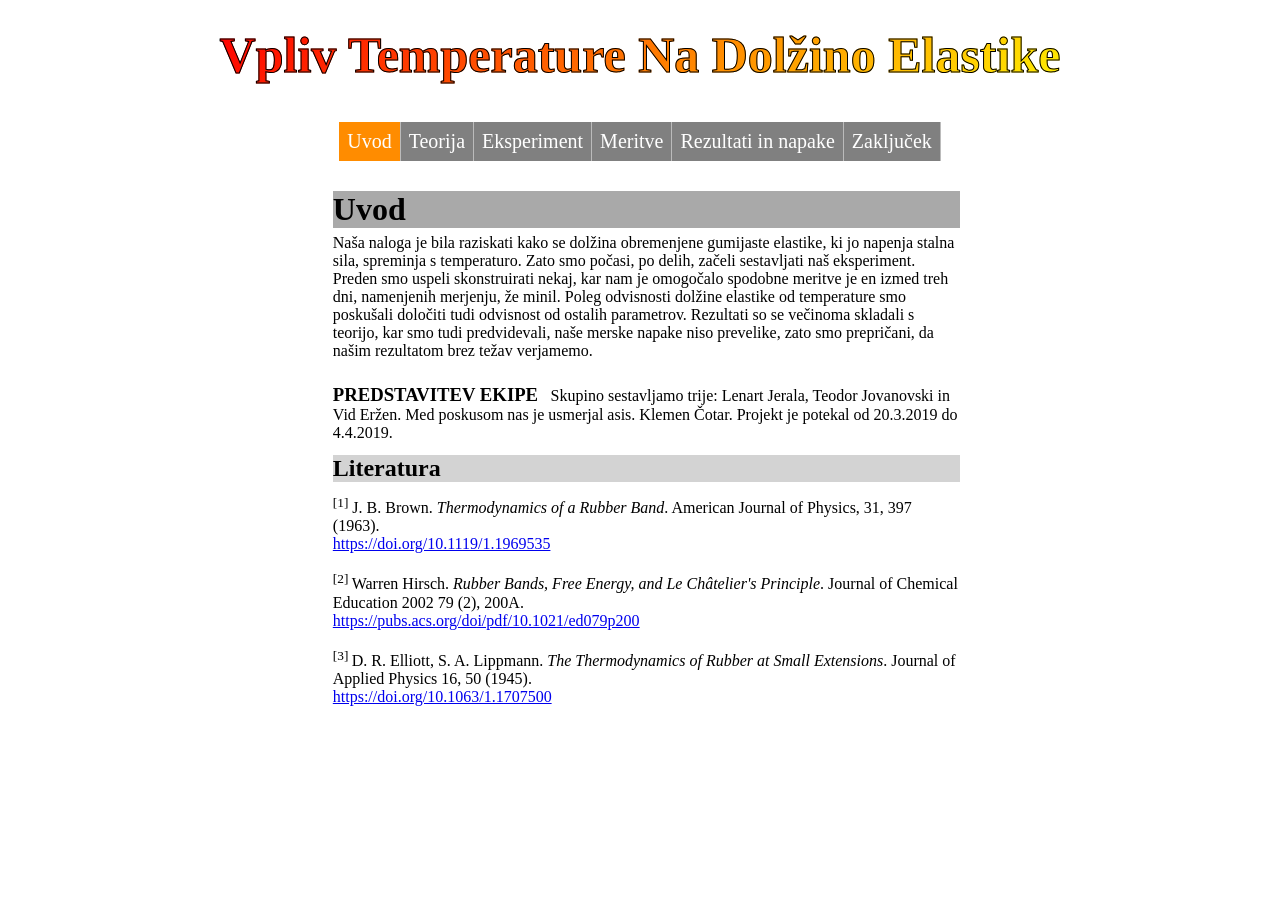
<file: index.html>
<!doctype html>
<html>
    <link rel="stylesheet" type="text/css" href="./style.css">
        <head>
            <title>Temperatura in Elastika</title>
        </head>
        <body>
            <div id="naslov">
                <h1  id="tekst" style="display: inline-block;">Vpliv Temperature Na Dolžino Elastike</h1>
            </div>
            
            <div style="text-align: center; margin-top: 1%; margin-bottom: 2%;">
                <ul id="meni">
                    <li><a style="background-color: darkorange" class="meni" href="index.html">Uvod</a></li>
                    <li><a class="meni" href="./teorija/teorija.html">Teorija</a></li>
                    <li><a class="meni" href="./Eksperiment/eksperiment.html">Eksperiment</a></li>
                    <li><a class="meni" href="./meritve/meritve.html">Meritve</a></li>
                    <li><a class="meni" href="./rezultati/rezultati.html">Rezultati in napake</a></li>
                    <li><a class="meni" href="./zaklucek/zaklucek.html">Zaključek</a></li>
                    
                </ul>
            </div>
            
            <div class="mainbody">
                <h1 class="podtocki" style="margin: 2% auto auto 2%;">Uvod</h1>
                
                <p class="besedilo">
                    Naša naloga je bila raziskati kako se dolžina obremenjene gumijaste elastike, ki jo napenja stalna sila, spreminja s temperaturo. Zato smo počasi, po delih, začeli sestavljati naš eksperiment. Preden smo uspeli skonstruirati nekaj, kar nam je omogočalo spodobne meritve je en izmed treh dni, namenjenih merjenju, že minil. Poleg odvisnosti dolžine elastike od temperature smo poskušali določiti tudi odvisnost od ostalih parametrov. Rezultati so se večinoma skladali s teorijo, kar smo tudi predvidevali, naše merske napake niso prevelike, zato smo prepričani, da našim rezultatom brez težav verjamemo.<br><br></p>
                
                <div class="besedilo">
                <h3 style="display: inline;">PREDSTAVITEV EKIPE</h3><p class="besedilo" style="display: inline;">Skupino sestavljamo trije: Lenart Jerala, Teodor Jovanovski in Vid Eržen. Med poskusom nas je usmerjal asis. Klemen Čotar. Projekt je potekal od 20.3.2019 do 4.4.2019.</p>
                </div>
            
                <h2 class="podtocki" style="margin-top: 2%; margin-bottom: 2%;">Literatura</h2>
                <p class="besedilo"><sup>[1]</sup> J. B. Brown. <i>Thermodynamics of a Rubber Band</i>. American Journal of Physics, 31, 397 (1963).
                    <br><a href="https://doi.org/10.1119/1.1969535">https://doi.org/10.1119/1.1969535</a>
                <br><br>
                <sup>[2] </sup>Warren Hirsch. <i>Rubber Bands, Free Energy, and Le Châtelier's Principle</i>. Journal of Chemical Education 2002 79 (2), 200A. 
                    <br><a href="https://pubs.acs.org/doi/pdf/10.1021/ed079p200">https://pubs.acs.org/doi/pdf/10.1021/ed079p200</a>
                <br><br>
                <sup>[3] </sup>D. R. Elliott, S. A. Lippmann. <i>The Thermodynamics of Rubber at Small Extensions</i>. Journal of Applied Physics 16, 50 (1945).
                    <br><a href="https://doi.org/10.1063/1.1707500">https://doi.org/10.1063/1.1707500</a>   
                </p>
                
            </div>           
            
        </body>
    </html>
</file>
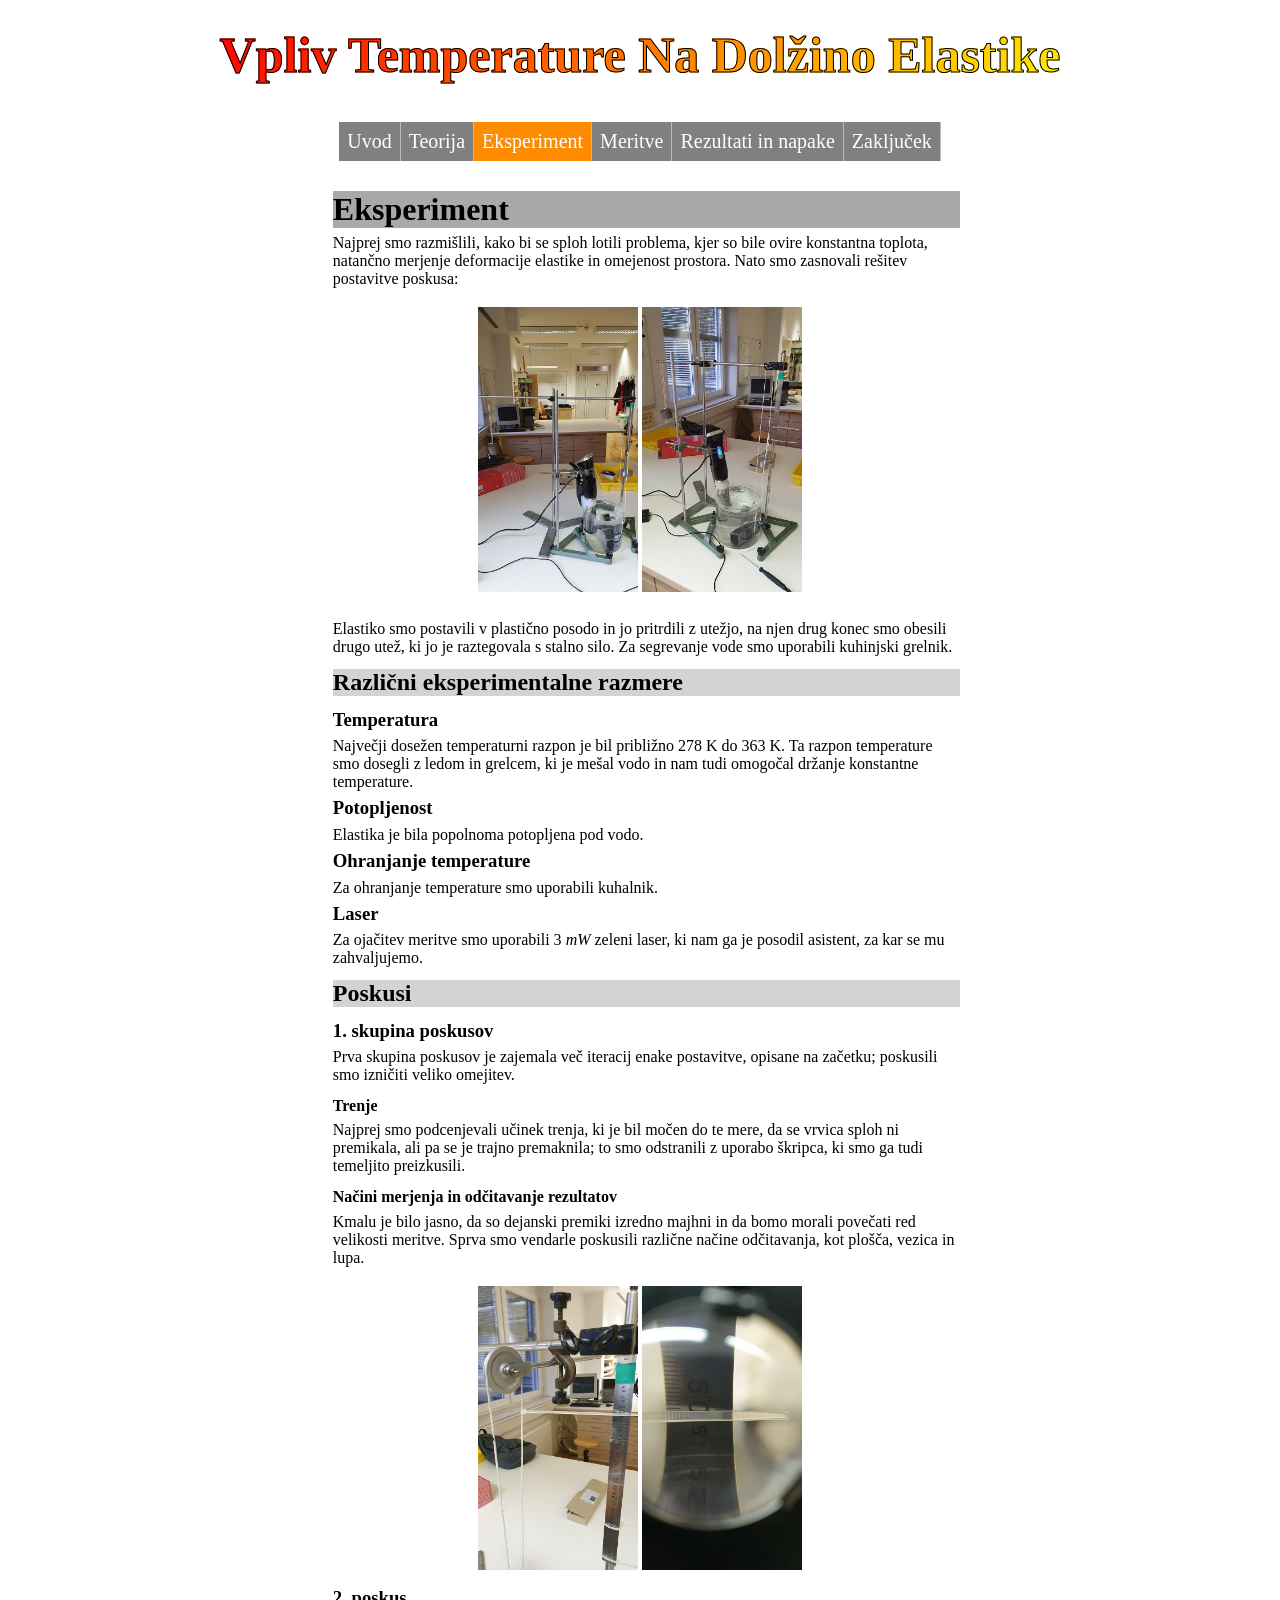
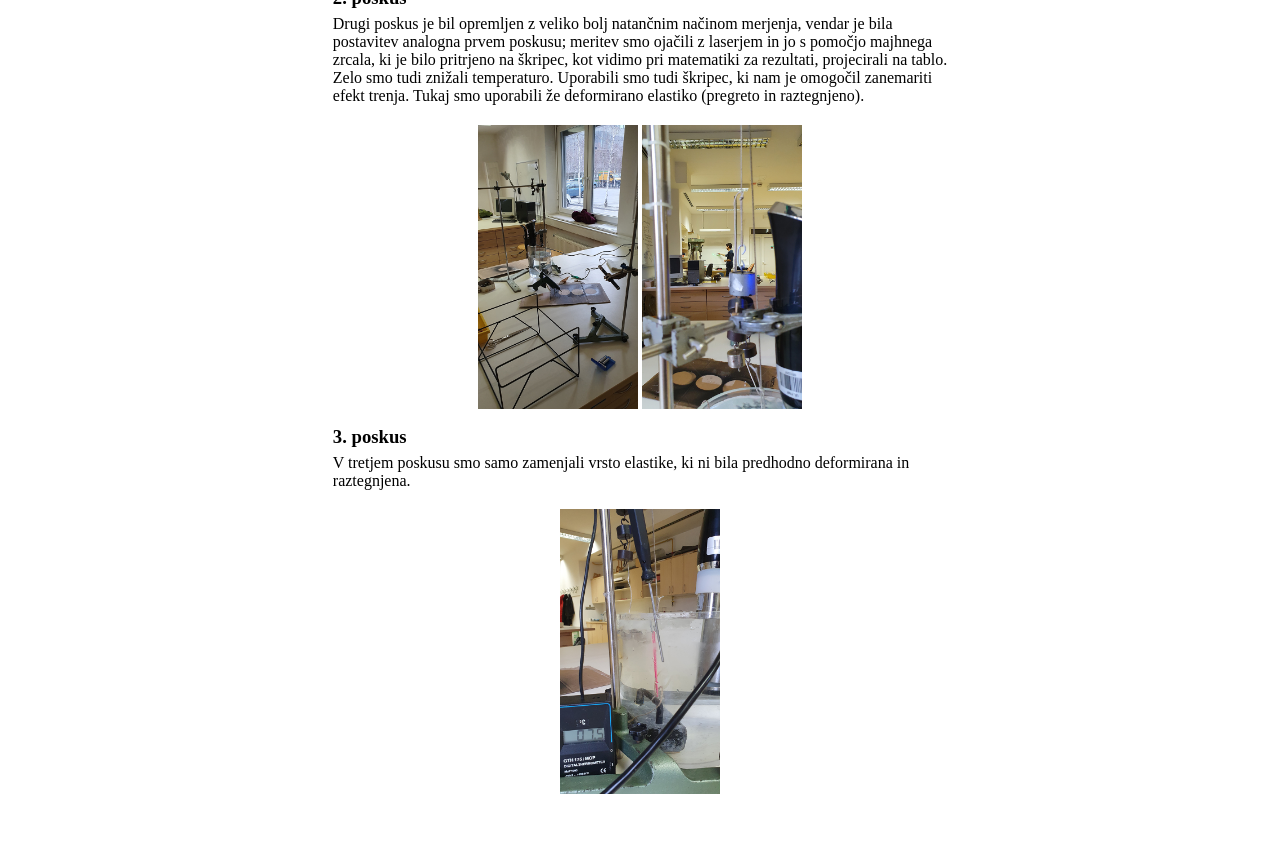
<file: Eksperiment/eksperiment.html>
<!doctype html>
<html>
    <link rel="stylesheet" type="text/css" href="../style.css">
        <head>
            <title>Temperatura in Elastika</title>
        </head>
        <body>
            <div id="naslov">
                <h1  id="tekst" style="display: inline-block;">Vpliv Temperature Na Dolžino Elastike</h1>
            </div>
            
            <div style="text-align: center; margin-top: 1%; margin-bottom: 2%;">
                <ul id="meni">
                    <li><a class="meni" href="../index.html">Uvod</a></li>
                    <li><a class="meni" href="../teorija/teorija.html">Teorija</a></li>
                    <li><a style="background-color: darkorange" class="meni" href="./eksperiment.html">Eksperiment</a></li>
                    <li><a class="meni" href="../meritve/meritve.html">Meritve</a></li>
                    <li><a class="meni" href="../rezultati/rezultati.html">Rezultati in napake</a></li>
                    <li><a class="meni" href="../zaklucek/zaklucek.html">Zaključek</a></li>
                    
                </ul>
            </div>
            
            <div class="mainbody">
                <h1 class="podtocki" style="margin: 2% auto auto 2%;">Eksperiment</h1>
                
                <p class="besedilo">Najprej smo razmišlili, kako bi se sploh lotili problema, kjer so bile ovire konstantna toplota, natančno merjenje deformacije elastike in omejenost prostora. Nato smo zasnovali rešitev postavitve poskusa:</p>
                <div class="sliki1">
                    <img src="..//slike/1_1.jpg" class="slika2" style="width: 25%;">
                    <img src="../slike/1_2.jpg" class="slika2" width="25%;">                
                </div>
                <br>
                <p class="besedilo">Elastiko smo postavili v plastično posodo in jo pritrdili z utežjo, na njen drug konec smo obesili drugo utež, ki jo je raztegovala s stalno silo. Za segrevanje vode smo uporabili kuhinjski grelnik.</p>
                
                <h2 class="podtocki" style="margin-top: 2%; margin-bottom: 2%;">Različni eksperimentalne razmere</h2>
                <h3 class="podtocki">Temperatura</h3>
                <p class="besedilo">Največji dosežen temperaturni razpon je bil približno 278 K do 363 K. Ta razpon temperature smo dosegli z ledom in grelcem, ki je mešal vodo in nam tudi omogočal držanje konstantne temperature.</p>
                <h3 class="podtocki">Potopljenost</h3>
                <p class="besedilo">Elastika je bila popolnoma potopljena pod vodo.</p>
                <h3 class="podtocki">Ohranjanje temperature</h3>
                <p class="besedilo">Za ohranjanje temperature smo uporabili kuhalnik.</p>
                <h3 class="podtocki">Laser</h3>
                <p class="besedilo">Za ojačitev meritve smo uporabili 3 <i>mW</i> zeleni laser, ki nam ga je posodil asistent, za kar se mu zahvaljujemo.</p>
                
                <h2 class="podtocki" style="margin-top: 2%; margin-bottom: 2%;">Poskusi</h2>
                <h3 class="podtocki">1. skupina poskusov</h3>
                <p class="besedilo">Prva skupina poskusov je zajemala več iteracij enake postavitve, opisane na začetku; poskusili smo izničiti veliko omejitev.</p>
                
                <h4 class="podtocki" style="margin-top: 2%;">Trenje</h4>
                <p class="besedilo">Najprej smo podcenjevali učinek trenja, ki je bil močen do te mere, da se vrvica sploh ni premikala, ali pa se je trajno premaknila; to smo odstranili z uporabo škripca, ki smo ga tudi temeljito preizkusili.</p>
                <h4 class="podtocki" style="margin-top: 2%;">Načini merjenja in odčitavanje rezultatov</h4>
                <p class="besedilo">Kmalu je bilo jasno, da so dejanski premiki izredno majhni in da bomo morali povečati red velikosti meritve. Sprva smo vendarle poskusili različne načine odčitavanja, kot plošča, vezica in lupa.</p>
                <div class="sliki1">
                    <img src="../slike/1_3.jpg" class="slika2" width="25%;">
                    <img src="../slike/1_4.jpg" class="slika2" width="25%;">
                </div>
                
                <h3 class="podtocki" style="margin-top: 2%;">2. poskus</h3>
                <p class="besedilo">Drugi poskus je bil opremljen z veliko bolj natančnim načinom merjenja, vendar je bila postavitev analogna prvem poskusu; meritev smo ojačili z laserjem in jo s pomočjo majhnega zrcala, ki je bilo pritrjeno na škripec, kot vidimo pri matematiki za rezultati, projecirali na tablo. Zelo smo tudi znižali temperaturo. Uporabili smo tudi škripec, ki nam je omogočil zanemariti efekt trenja. Tukaj smo uporabili že deformirano elastiko (pregreto in raztegnjeno).</p>
                
                <div class="sliki1">
                    <img src="../slike/2_1.jpg" class="slika2" width="25%;">
                    <img src="../slike/2_2.jpg" class="slika2" width="25%;">
                </div>
                
                <h3 class="podtocki" style="margin-top: 2%;">3. poskus</h3>
                <p class="besedilo">V tretjem poskusu smo samo zamenjali vrsto elastike, ki ni bila predhodno deformirana in raztegnjena.</p>
                <div class="sliki1">
                    <img src="../slike/3_1.jpg" class="slika2" width="25%">
                </div>
                
            </div>           
            
        </body>
    </html>
</file>
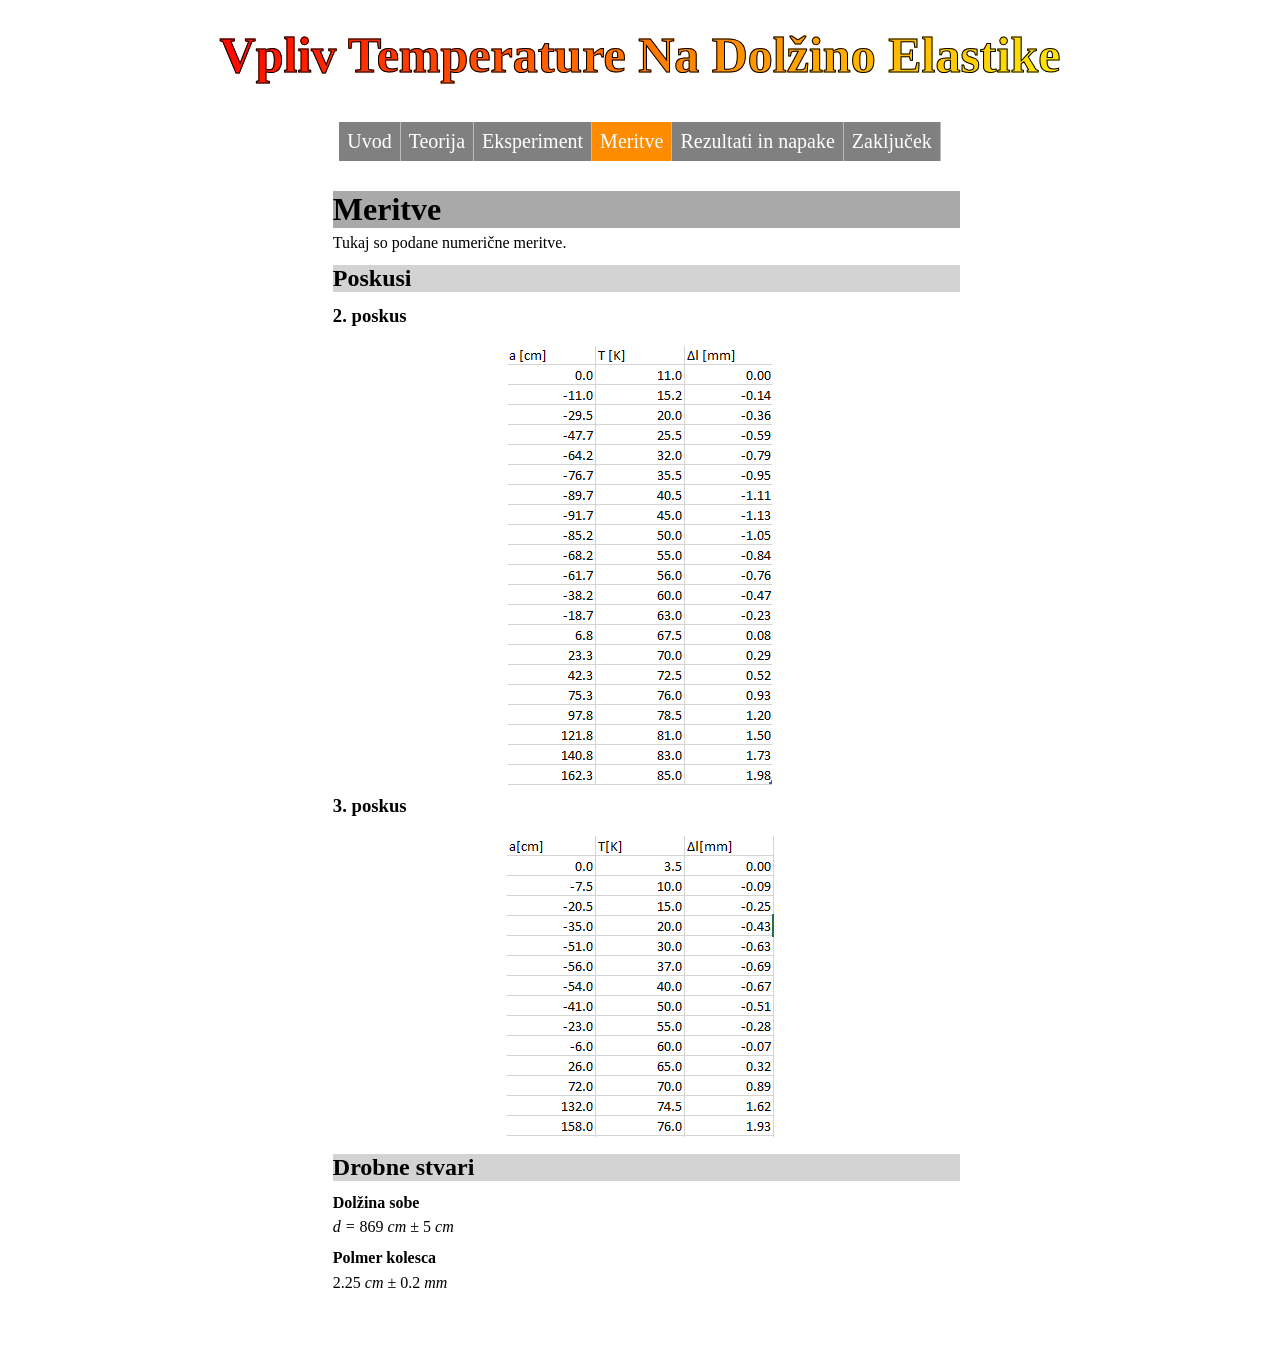
<file: meritve/meritve.html>
<!DOCTYPE html>
<html>
    <link rel="stylesheet" type="text/css" href="../style.css">
        <head>
            <title>Temperatura in Elastika</title>
        </head>
        <body>
            <div id="naslov">
                <h1  id="tekst" style="display: inline-block;">Vpliv Temperature Na Dolžino Elastike</h1>
            </div>
            
            <div style="text-align: center; margin-top: 1%; margin-bottom: 2%;">
                <ul id="meni">
                    <li><a class="meni" href="../index.html">Uvod</a></li>
                    <li><a class="meni" href="../teorija/teorija.html">Teorija</a></li>
                    <li><a class="meni" href="../Eksperiment/eksperiment.html">Eksperiment</a></li>
                    <li><a style="background-color: darkorange" class="meni" href="./meritve.html">Meritve</a></li>
                    <li><a class="meni" href="../rezultati/rezultati.html">Rezultati in napake</a></li>
                    <li><a class="meni" href="../zaklucek/zaklucek.html">Zaključek</a></li>
                    
                </ul>
            </div>
            
            <div class="mainbody">
                <h1 class="podtocki" style="margin: 2% auto auto 2%;">Meritve</h1>
                
                <p class="besedilo">
                    Tukaj so podane numeri&ccaron;ne meritve.</p>
                
                <h2 class="podtocki" style="margin-top: 2%; margin-bottom: 2%;">Poskusi</h2>
                <h3 class="podtocki">2. poskus</h3>
                
                <div class="sliki1">
                    <img src="../slike/tabela1.png" class="slika2">
                </div>
                
                <h3 class="podtocki">3. poskus</h3>
                <div class="sliki1">
                    <img src="../slike/tabela2.png" class="slika2">
                </div>
                
                <h2 class="podtocki" style="margin-top: 2%; margin-bottom: 2%;">Drobne stvari</h2>
                <h4 class="podtocki" style="margin-top: 2%;">Dolžina sobe</h4>
                <p class="besedilo"><i>d = </i>869 <i>cm </i> &plusmn; 5 <i>cm</i></p>
                <h4 class="podtocki" style="margin-top: 2%;">Polmer kolesca</h4>
                <p class="besedilo">2.25 <i>cm </i> &plusmn; 0.2 <i>mm</i></p>
                
            </div>           
            
        </body>
    </html>
</file>
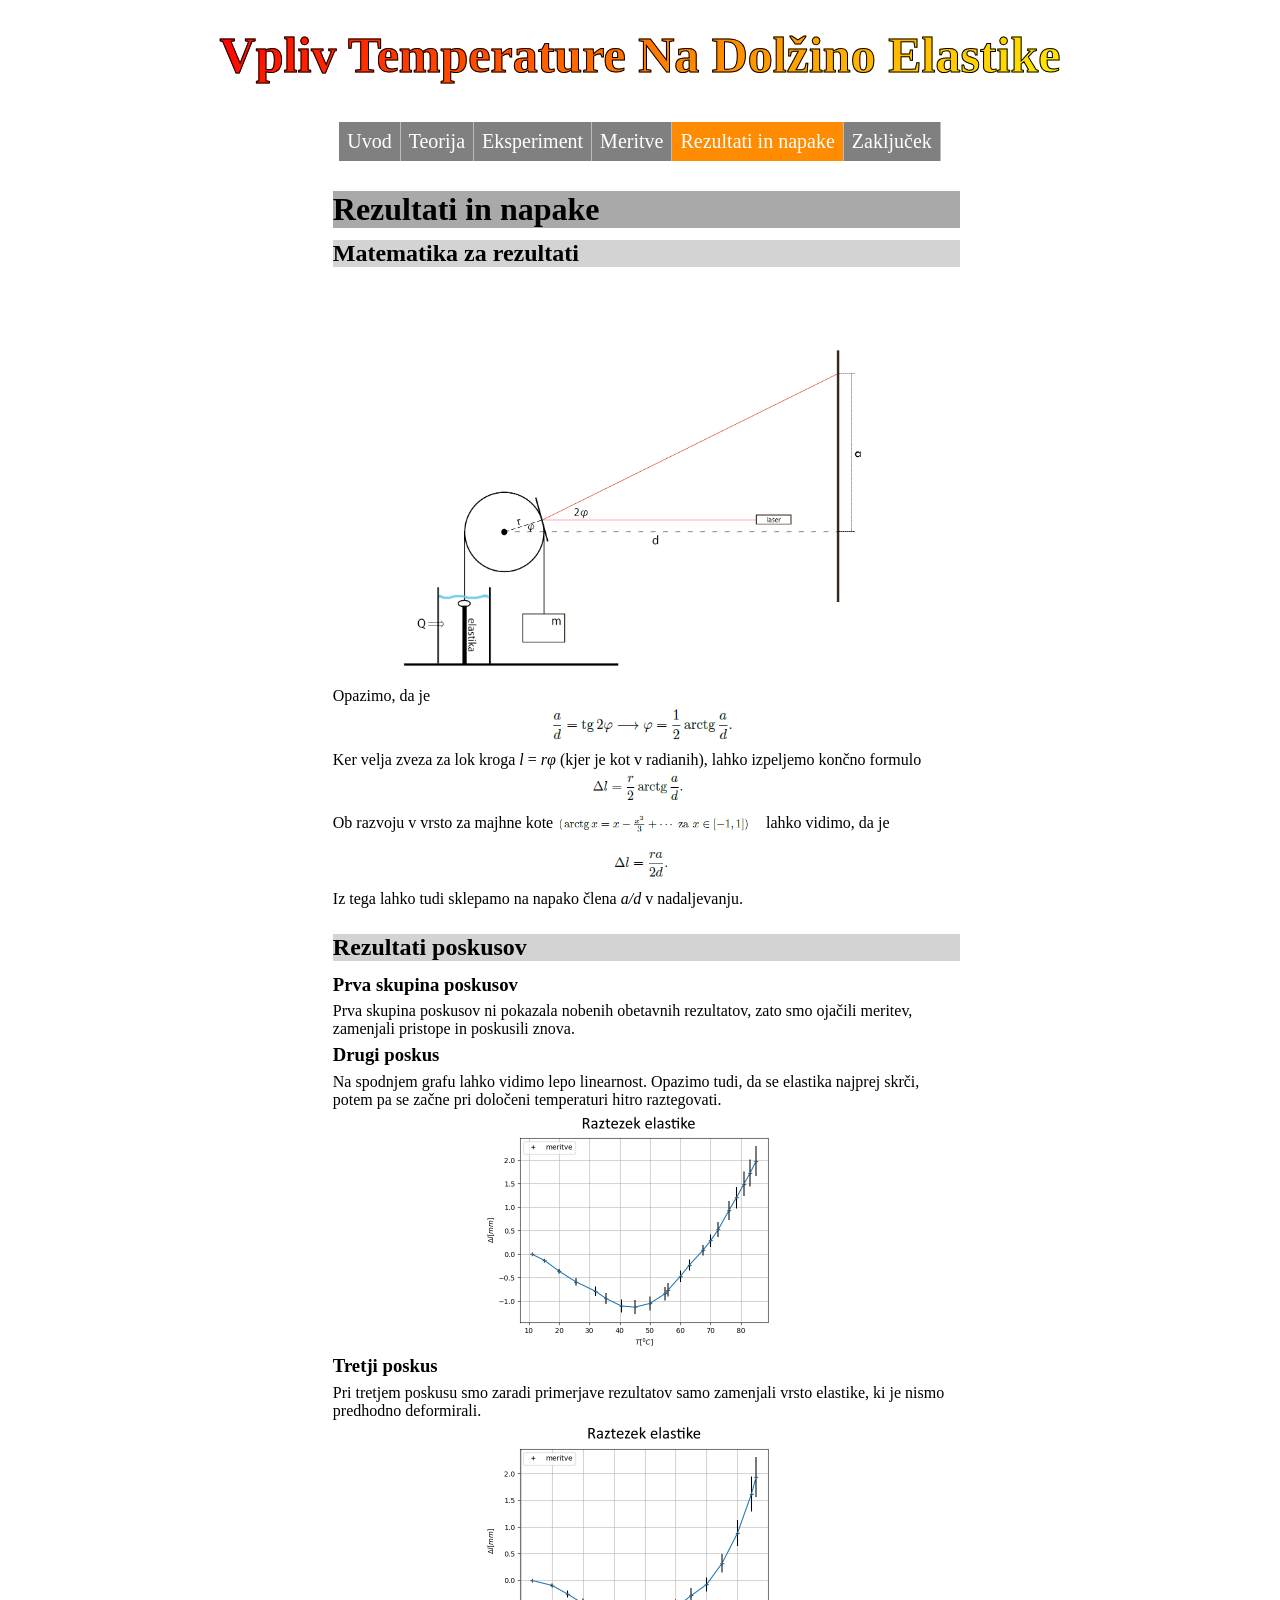
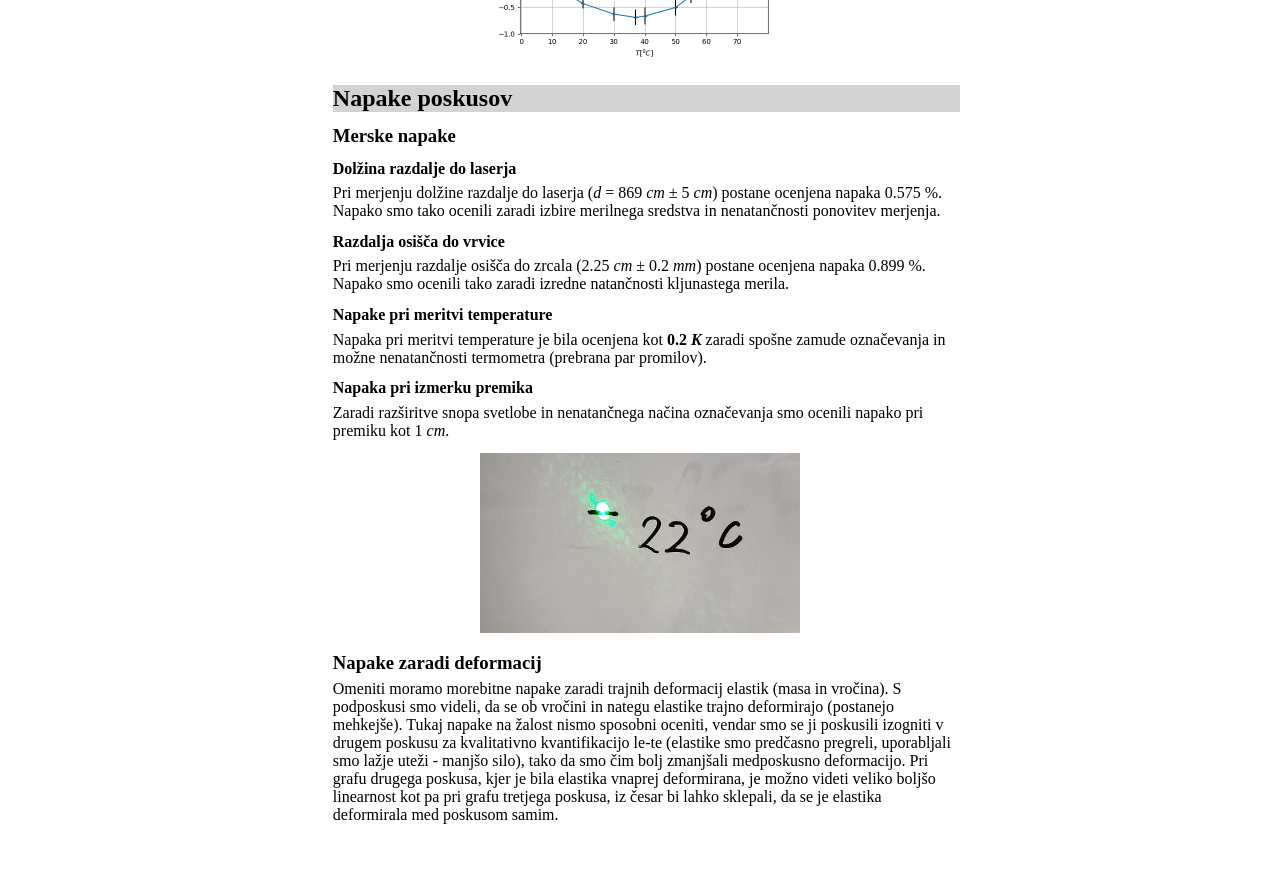
<file: rezultati/rezultati.html>
<!DOCTYPE html>
<html>
    <link rel="stylesheet" type="text/css" href="../style.css">
        <head>
            <title>Temperatura in Elastika</title>
        </head>
        <body>
            <div id="naslov">
                <h1  id="tekst" style="display: inline-block;">Vpliv Temperature Na Dolžino Elastike</h1>
            </div>
            
            <div style="text-align: center; margin-top: 1%; margin-bottom: 2%;">
                <ul id="meni">
                    <li><a class="meni" href="../index.html">Uvod</a></li>
                    <li><a class="meni" href="../teorija/teorija.html">Teorija</a></li>
                    <li><a class="meni" href="../Eksperiment/eksperiment.html">Eksperiment</a></li>
                    <li><a class="meni" href="../meritve/meritve.html">Meritve</a></li>
                    <li><a style="background-color: darkorange" class="meni" href="./rezultati.html">Rezultati in napake</a></li>
                    <li><a class="meni" href="../zaklucek/zaklucek.html">Zaključek</a></li>
                    
                </ul>
            </div>
            
            <div class="mainbody">
                <h1 class="podtocki" style="margin: 2% auto auto 2%;">Rezultati in napake</h1>
                                
                <h2 class="podtocki" style="margin-top: 2%; margin-bottom: 2%;">Matematika za rezultati</h2>
                
                <div class="sliki1" style="margin-bottom: 2%;">
                    <img src="../slike/shema.png" class="slika2" width="80%;">
                </div>
                
                <p class="besedilo">Opazimo, da je</p>
                <img src="../slike/skrinshoti/31.png" class="slika" width="30%;">
                
                <p class="besedilo">Ker velja zveza za lok kroga <i>l</i> = <i>r&phi;</i> (kjer je kot v radianih), lahko izpeljemo končno formulo</p>
                <img src="../slike/skrinshoti/32.png" class="slika" width="15%">
                
                <p class="besedilo" style="display: inline-block;">Ob razvoju v vrsto za majhne kote</p>
                <img src="../slike/skrinshoti/33.png" style="display: inline; margin-bottom: -0.5%;" width="30%">
                <p class="besedilo" style="display: inline"> lahko vidimo, da je</p>
                
                <img src="../slike/skrinshoti/34.png" class="slika" width="10%;" style="margin-top: 2%;">
                
                <p class="besedilo">Iz tega lahko tudi sklepamo na napako člena <i>a/d</i> v nadaljevanju.</p>
                
                <h2 class="podtocki" style="margin-top: 4%; margin-bottom: 2%;">Rezultati poskusov</h2>
                <h3 class="podtocki">Prva skupina poskusov</h3>
                <p class="besedilo">Prva skupina poskusov ni pokazala nobenih obetavnih rezultatov, zato smo ojačili meritev, zamenjali pristope in poskusili znova.</p>
                
                <h3 class="podtocki">Drugi poskus</h3>
                <p class="besedilo">Na spodnjem grafu lahko vidimo lepo linearnost. Opazimo tudi, da se elastika najprej skrči, potem pa se začne pri določeni temperaturi hitro raztegovati.</p>
                <img src="../slike/graf1.png" class="slika" width="50%;">
                
                <h3 class="podtocki">Tretji poskus</h3>
                <p class="besedilo">Pri tretjem poskusu smo zaradi primerjave rezultatov samo zamenjali vrsto elastike, ki je nismo predhodno deformirali.</p>
                <img src="../slike/graf2.png" class="slika" width="50%;">
                
                <h2 class="podtocki" style="margin-top: 4%; margin-bottom: 2%;">Napake poskusov</h2>
                <h3 class="podtocki">Merske napake</h3>
                <h4 class="podtocki" style="margin-top: 2%;">Dolžina razdalje do laserja</h4>
                <p class="besedilo">Pri merjenju dolžine razdalje do laserja (<i>d</i> = 869 <i>cm</i> &plusmn; 5<i> cm</i>) postane ocenjena napaka 0.575 %. Napako smo tako ocenili zaradi izbire merilnega sredstva in nenatančnosti ponovitev merjenja.</p>
                
                <h4 class="podtocki" style="margin-top: 2%;">Razdalja osišča do vrvice</h4>
                <p class="besedilo">Pri merjenju razdalje osišča do zrcala (2.25<i> cm </i> &plusmn; 0.2<i> mm</i>) postane ocenjena napaka 0.899 %. Napako smo ocenili tako zaradi izredne natančnosti kljunastega merila.</p>
                
                <h4 class="podtocki" style="margin-top: 2%;">Napake pri meritvi temperature</h4>
                <p class="besedilo">Napaka pri meritvi temperature je bila ocenjena kot <b>0.2<i> K</i></b> zaradi spošne zamude označevanja in možne nenatančnosti termometra (prebrana par promilov).</p>
                
                <h4 class="podtocki" style="margin-top: 2%;">Napaka pri izmerku premika</h4>
                <p class="besedilo">Zaradi razširitve snopa svetlobe in nenatančnega načina označevanja smo ocenili napako pri premiku kot 1<i> cm</i>.</p>
                <img src="../slike/2_3.jpg" class="slika" width="50%;" style="margin-top: 2%;">
                
                <h3 class="podtocki" style="margin-top: 3%">Napake zaradi deformacij</h3>
                <p class="besedilo">Omeniti moramo morebitne napake zaradi trajnih deformacij elastik (masa in vročina). S podposkusi smo videli, da se ob vročini in nategu elastike trajno deformirajo (postanejo mehkejše). Tukaj napake na žalost nismo sposobni oceniti, vendar smo se ji poskusili izogniti v drugem poskusu za kvalitativno kvantifikacijo le-te (elastike smo predčasno pregreli, uporabljali smo lažje uteži - manjšo silo), tako da smo čim bolj zmanjšali medposkusno deformacijo. Pri grafu drugega poskusa, kjer je bila elastika vnaprej deformirana, je možno videti veliko boljšo linearnost kot pa pri grafu tretjega poskusa, iz česar bi lahko sklepali, da se je elastika deformirala med poskusom samim.</p>
                
            </div>           
            
        </body>
    </html>
</file>
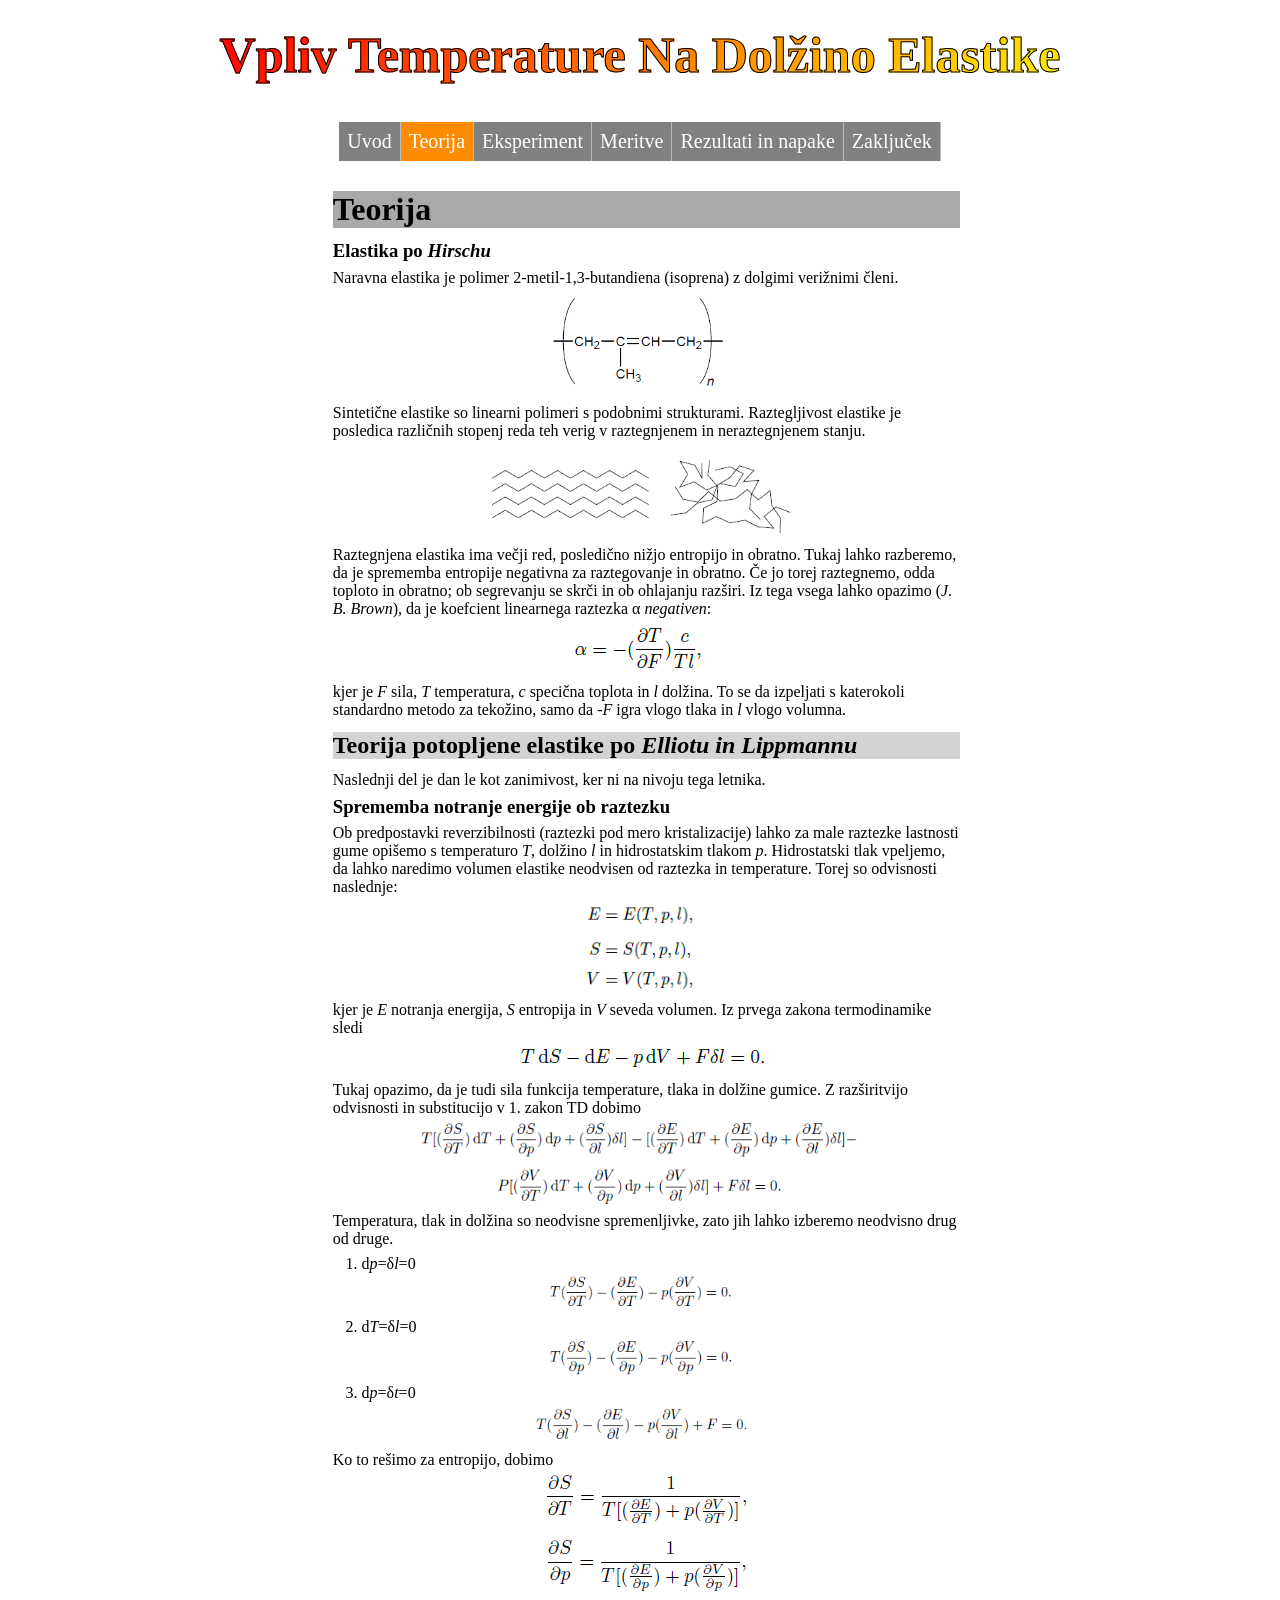
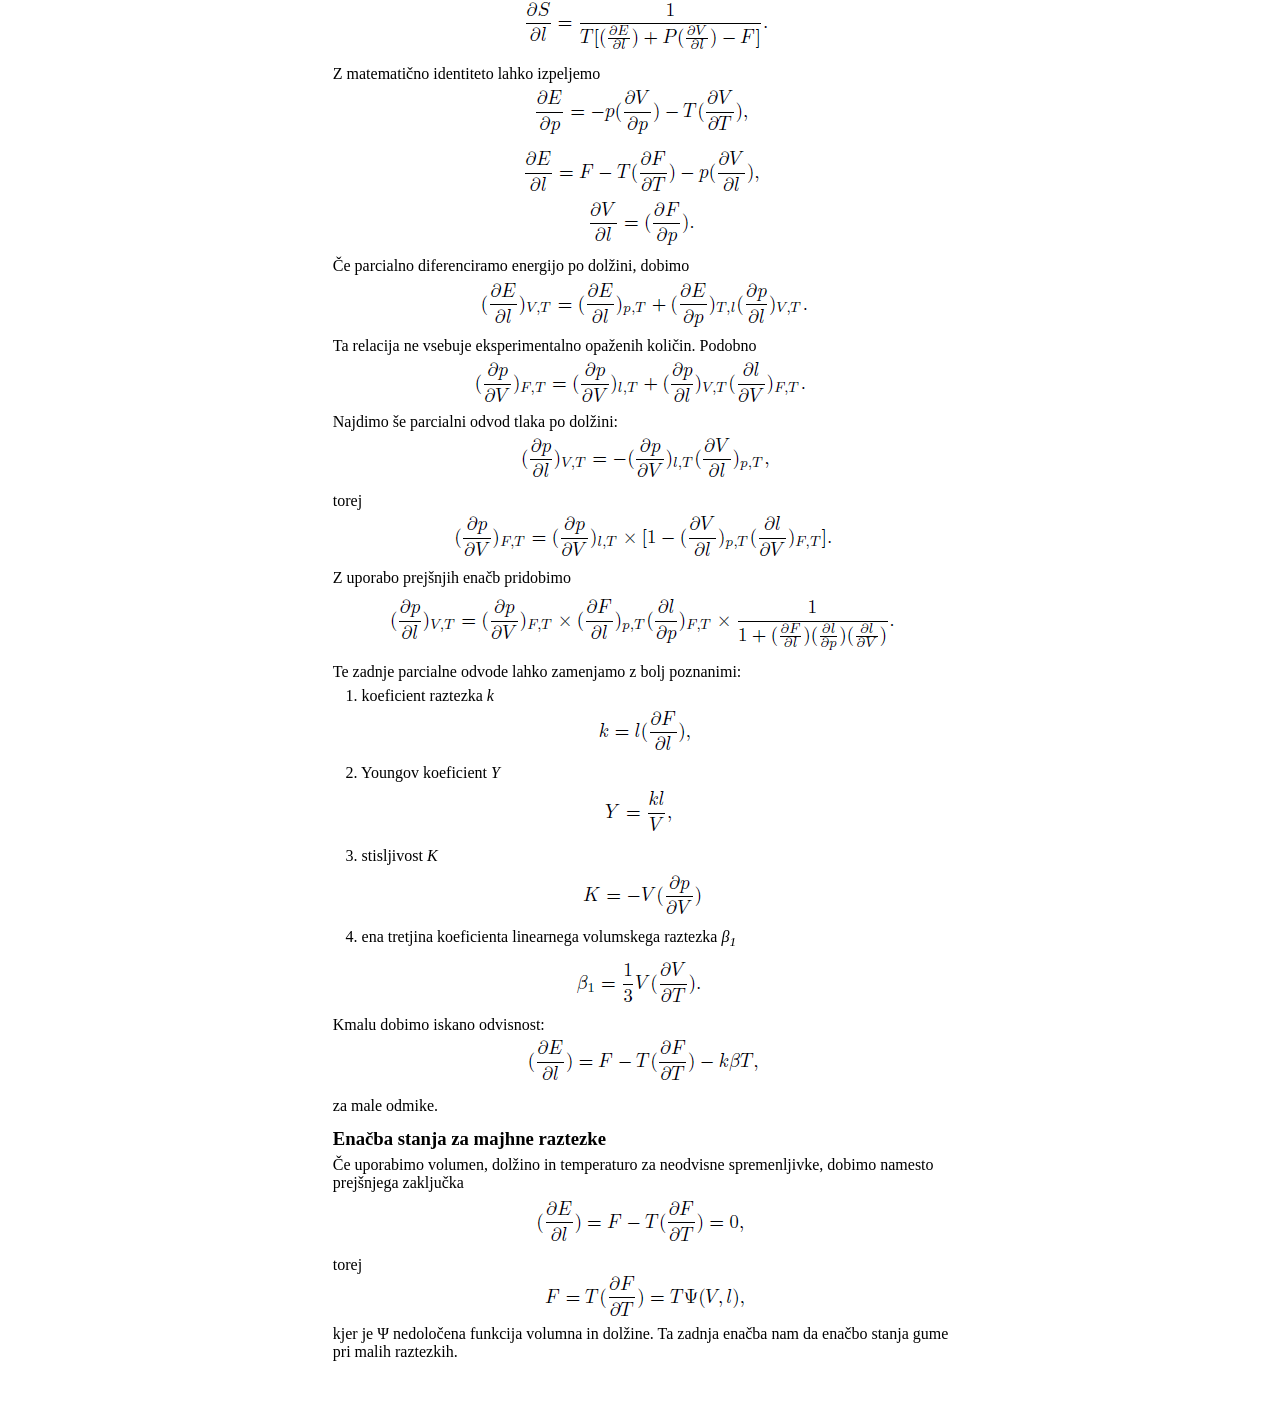
<file: teorija/teorija.html>
<!doctype html>
<html>
    <link rel="stylesheet" type="text/css" href="../style.css">
        <head>
            <title>Temperatura in Elastika</title>
        </head>
        <body>
            <div id="naslov">
                <h1  id="tekst" style="display: inline-block;">Vpliv Temperature Na Dolžino Elastike</h1>
            </div>
            
            <div style="text-align: center; margin-top: 1%; margin-bottom: 2%;">
                <ul id="meni">
                    <li><a class="meni" href="../index.html">Uvod</a></li>
                    <li><a style="background-color: darkorange" class="meni" href="./teorija.html">Teorija</a></li>
                    <li><a class="meni" href="..//Eksperiment/eksperiment.html">Eksperiment</a></li>
                    <li><a class="meni" href="../meritve/meritve.html">Meritve</a></li>
                    <li><a class="meni" href="../rezultati/rezultati.html">Rezultati in napake</a></li>
                    <li><a class="meni" href="../zaklucek/zaklucek.html">Zaključek</a></li>
                    
                </ul>
            </div>
            
            <div class="mainbody">
            <h1 class="podtocki" style="margin-top: 2%;margin-bottom: 2%;">Teorija</h1>
            
                <h3 class="podtocki">Elastika po <i>Hirschu</i></h3>
                <p class="besedilo">Naravna elastika je polimer 2-metil-1,3-butandiena (isoprena) z dolgimi verižnimi členi.</p>
                <img src="../slike/1_1.png" class="slika" style="width: 30%;">
                <p class="besedilo">Sintetične elastike so linearni polimeri s podobnimi strukturami. Raztegljivost elastike je posledica različnih stopenj reda teh verig v raztegnjenem in neraztegnjenem stanju.</p>
                <img class="slika" src="../slike/1_2.png" style="width: 50%;">
                <p class="besedilo">Raztegnjena elastika ima večji red, posledično nižjo entropijo in obratno. Tukaj lahko razberemo, da je sprememba entropije negativna za raztegovanje in obratno. Če jo torej raztegnemo, odda toploto in obratno; ob segrevanju se skrči in ob ohlajanju razširi. Iz tega vsega lahko opazimo (<i>J. B. Brown</i>), da je koefcient linearnega raztezka &alpha; <i>negativen</i>:</p>
                <img class="slika" style="width: " src="../slike/skrinshoti/1-1.png">
                <p class="besedilo">kjer je <i>F</i> sila, <i>T</i> temperatura, <i>c</i> specična toplota in <i>l</i> dolžina. To se da izpeljati s katerokoli standardno metodo za tekožino, samo da <i>-F</i> igra vlogo tlaka in <i>l</i> vlogo volumna.</p>
                
            <h2 class="podtocki" style="margin-top: 2%; margin-bottom: 2%;">Teorija potopljene elastike po <i>Elliotu in Lippmannu</i></h2>
                <p class="besedilo">Naslednji del je dan le kot zanimivost, ker ni na nivoju tega letnika.</p>
                
            <h3 class="podtocki">Sprememba notranje energije ob raztezku</h3>
                <p class="besedilo"> Ob predpostavki reverzibilnosti (raztezki pod mero kristalizacije) lahko za male raztezke lastnosti gume opi&scaron;emo s temperaturo <i>T</i>, dol&zcaron;ino <i>l</i> in hidrostatskim tlakom <i>p</i>. Hidrostatski tlak vpeljemo, da lahko naredimo volumen elastike neodvisen od raztezka in temperature. Torej so odvisnosti naslednje:</p>
                <img src="../slike/skrinshoti/1-2.png" class="slika" style="width: 20%;">
                <p class="besedilo">kjer je <i>E</i> notranja energija, <i>S</i> entropija in <i>V</i> seveda volumen. Iz prvega zakona termodinamike sledi</p>
                <img src="../slike/skrinshoti/1-3.png" class="slika">
                <p class="besedilo">Tukaj opazimo, da je tudi sila funkcija temperature, tlaka in dol&zcaron;ine gumice. Z raz&scaron;iritvijo odvisnosti in substitucijo v 1. zakon TD dobimo</p>
                <img src="../slike/skrinshoti/1-4.png" class="slika" style="width: 70%;">
                <p class="besedilo">Temperatura, tlak in dol&zcaron;ina so neodvisne spremenljivke, zato jih lahko izberemo neodvisno drug od druge.</p>
                
                <p class="besedilo" style="margin-left: 4%;">1. d<i>p</i>=&delta;<i>l</i>=0</p>
                <img src="../slike/skrinshoti/1-5.png" class="slika" style="width: 30%;">
                
                <p class="besedilo" style="margin-left: 4%;">2. d<i>T</i>=&delta;<i>l</i>=0</p>
                <img src="../slike/skrinshoti/1-6.png" class="slika" style="width: 30%;">
                     
                <p class="besedilo" style="margin-left: 4%;">3. d<i>p</i>=&delta;<i>t</i>=0</p>
                <img src="../slike/skrinshoti/1-7.png" class="slika" style="width: 35%;">
                
                <p class="besedilo">Ko to re&scaron;imo za entropijo, dobimo</p>
                <img src="../slike/skrinshoti/1-8.png" class="slika">
                
                <p class="besedilo">Z matemati&ccaron;no identiteto lahko izpeljemo</p>
                <img src="../slike/skrinshoti/1-9.png" class="slika">
                
                <p class="besedilo">&Ccaron;e parcialno diferenciramo energijo po dol&zcaron;ini, dobimo</p>
                <img src="../slike/skrinshoti/1-10.png" class="slika">
                
                <p class="besedilo">Ta relacija ne vsebuje eksperimentalno opa&zcaron;enih koli&ccaron;in. Podobno</p>
                <img src="../slike/skrinshoti/1-11.png" class="slika">
                
                <p class="besedilo">Najdimo še parcialni odvod tlaka po dolžini:</p>
                <img src="../slike/skrinshoti/1-12.png" class="slika">
                
                <p class="besedilo">torej</p>
                <img src="../slike/skrinshoti/1-13.png" class="slika">
                
                <p class="besedilo">Z uporabo prejšnjih enačb pridobimo</p>
                <img src="../slike/skrinshoti/1-14.png" class="slika">
                
                <p class="besedilo">Te zadnje parcialne odvode lahko zamenjamo z bolj poznanimi:</p>
                <p class="besedilo" style="margin-left: 4%;">1. koeficient raztezka <i>k</i></p>
                <img src="../slike/skrinshoti/1-15.png" class="slika">
                <p class="besedilo" style="margin-left: 4%;">2. Youngov koeficient <i>Y</i></p>
                <img src="../slike/skrinshoti/1-16.png" class="slika">
                <p class="besedilo" style="margin-left: 4%;">3. stisljivost <i>K</i></p>
                <img src="../slike/skrinshoti/1-17.png" class="slika">
                <p class="besedilo" style="margin-left: 4%;">4. ena tretjina koeficienta linearnega volumskega raztezka <i>&beta;<sub>1</sub></i></p>
                <img src="../slike/skrinshoti/1-18.png" class="slika">
                
                <p class="besedilo">Kmalu dobimo iskano odvisnost:</p>
                <img src="../slike/skrinshoti/1-19.png" class="slika">
                <p class="besedilo">za male odmike.</p>
                
            <h3 class="podtocki" style="margin-top: 2%;">Enačba stanja za majhne raztezke</h3>
                <p class="besedilo">Če uporabimo volumen, dolžino in temperaturo za neodvisne spremenljivke, dobimo namesto prejšnjega zaključka</p>
                <img src="../slike/skrinshoti/20.png" class="slika">
                <p class="besedilo">torej</p>
                <img src="../slike/skrinshoti/21.png" class="slika">
                <p class="besedilo">kjer je &Psi; nedoločena funkcija volumna in dolžine. Ta zadnja enačba nam da enačbo stanja gume pri malih raztezkih.</p>
            
            </div>               
            
        </body>
    </html>
</file>
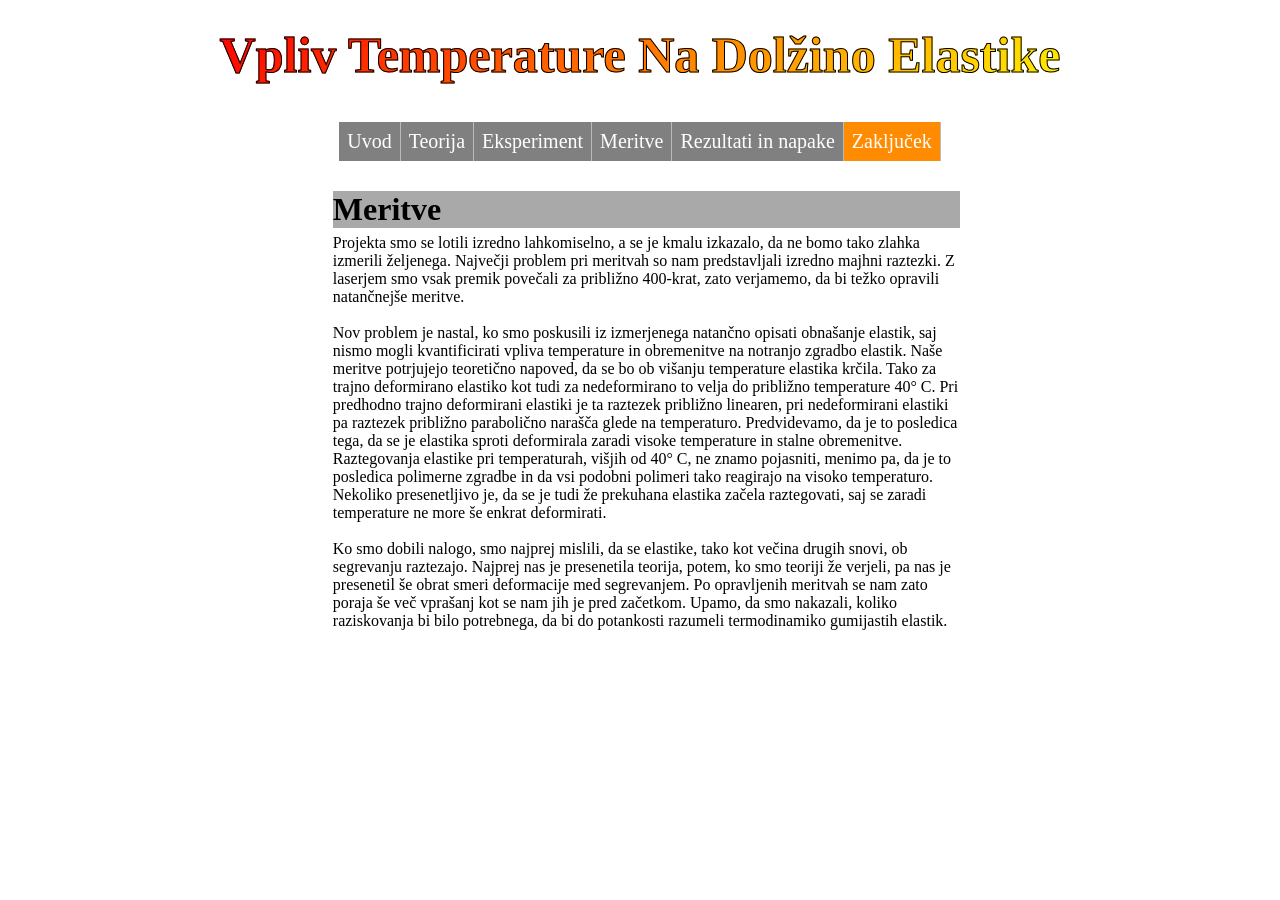
<file: zaklucek/zaklucek.html>
<!DOCTYPE html>
<html>
    <link rel="stylesheet" type="text/css" href="../style.css">
        <head>
            <title>Temperatura in Elastika</title>
        </head>
        <body>
            <div id="naslov">
                <h1  id="tekst" style="display: inline-block;">Vpliv Temperature Na Dolžino Elastike</h1>
            </div>
            
            <div style="text-align: center; margin-top: 1%; margin-bottom: 2%;">
                <ul id="meni">
                    <li><a class="meni" href="../index.html">Uvod</a></li>
                    <li><a class="meni" href="../teorija/teorija.html">Teorija</a></li>
                    <li><a class="meni" href="../Eksperiment/eksperiment.html">Eksperiment</a></li>
                    <li><a class="meni" href="../meritve/meritve.html">Meritve</a></li>
                    <li><a class="meni" href="../rezultati/rezultati.html">Rezultati in napake</a></li>
                    <li><a style="background-color: darkorange" class="meni" href="./zaklucek.html">Zaključek</a></li>
                    
                </ul>
            </div>
            
            <div class="mainbody">
                <h1 class="podtocki" style="margin: 2% auto auto 2%;">Meritve</h1>
                
                <p class="besedilo">
                Projekta smo se lotili izredno lahkomiselno, a se je kmalu izkazalo, da ne bomo tako zlahka izmerili željenega. Največji problem pri meritvah so nam predstavljali izredno majhni raztezki. Z laserjem smo vsak premik povečali za približno 400-krat, zato verjamemo, da bi težko opravili natančnejše meritve.
                <br><br>
                Nov problem je nastal, ko smo poskusili iz izmerjenega natančno opisati obnašanje elastik, saj nismo mogli kvantificirati vpliva temperature in obremenitve na notranjo zgradbo elastik. Naše meritve potrjujejo teoretično napoved, da se bo ob višanju temperature elastika krčila. Tako za trajno deformirano elastiko kot tudi za nedeformirano to velja do približno temperature 40&deg; C. Pri predhodno trajno deformirani elastiki je ta raztezek približno linearen, pri nedeformirani elastiki pa raztezek približno parabolično narašča glede na temperaturo. Predvidevamo, da je to posledica tega, da se je elastika sproti deformirala zaradi visoke temperature in stalne obremenitve. Raztegovanja elastike pri temperaturah, višjih od 40&deg; C, ne znamo pojasniti, menimo pa, da je to posledica polimerne zgradbe in da vsi podobni polimeri tako reagirajo na visoko temperaturo. Nekoliko presenetljivo je, da se je tudi že prekuhana elastika začela raztegovati, saj se zaradi temperature ne more še enkrat deformirati.
                <br><br>
                Ko smo dobili nalogo, smo najprej mislili, da se elastike, tako kot večina drugih snovi, ob segrevanju raztezajo. Najprej nas je presenetila teorija, potem, ko smo teoriji že verjeli, pa nas je presenetil še obrat smeri deformacije med segrevanjem. Po opravljenih meritvah se nam zato poraja še več vprašanj kot se nam jih je pred začetkom. Upamo, da smo nakazali, koliko raziskovanja bi bilo potrebnega, da bi do potankosti razumeli termodinamiko gumijastih elastik.
                
                </p>
            </div>           
            
        </body>
    </html>
</file>
<file: style.css>
* {
    box-sizing: border-box;
    margin: 0%;
}

body {
    background-color: white;
}
.naslov {
    color: blue;
    
}

#naslov {
    font-size: 25px;
    margin-top: 0%;
    padding: 2%;
    text-align: center;
}

#tekst {
    background: linear-gradient(315deg, #ffed00 0%, #ff0000 100%);
    font-size: 200%;
	-webkit-background-clip: text;
	-webkit-text-fill-color: transparent;
  -webkit-text-stroke-width: 1px;
  -webkit-text-stroke-color: black;
}

#meni {
    list-style-type: none;
    display: inline-block;
    margin:auto;
    padding: 0;
    overflow: hidden;
    background-color: dimgray;
    text-align: center;
}

#meni li {
    float: left;
    border-right: 1px solid #bbb;
}

.meni {
    display: block;
    color: white;
    padding: 8px;
    background-color: gray;
    text-decoration: none;
    text-align: center;
    font-size: 20px;
}

.meni:hover {
    background-color: orange;
}

.besedilo {
    margin-left: 2%;
    margin-top: 1%;
}

.podtocki {
    margin: 0% auto auto 2%;
    margin-bottom: 1%;
    margin-top: 1%;
}

h2.podtocki {
    background-color: lightgray;
}

h1.podtocki {
    background-color: darkgray; 
}
.mainbody {
    margin-right: 25%;
    margin-left: 25%;
    /* margin-right: 50%; */    
    margin-bottom: 5%;
}

.slika {
    display: block;
    margin-left: auto;
    margin-right: auto; 
}

.slika2 {
    display: inline-block;
    margin-left: auto;
    margin-right: auto; 
}

.sliki1 {
    text-align: center;
    margin-top: 3%;
}

.opisi {
    display: block;
    margin-left: auto;
    margin-right: auto; 
    text-align: center;
}
</file>
